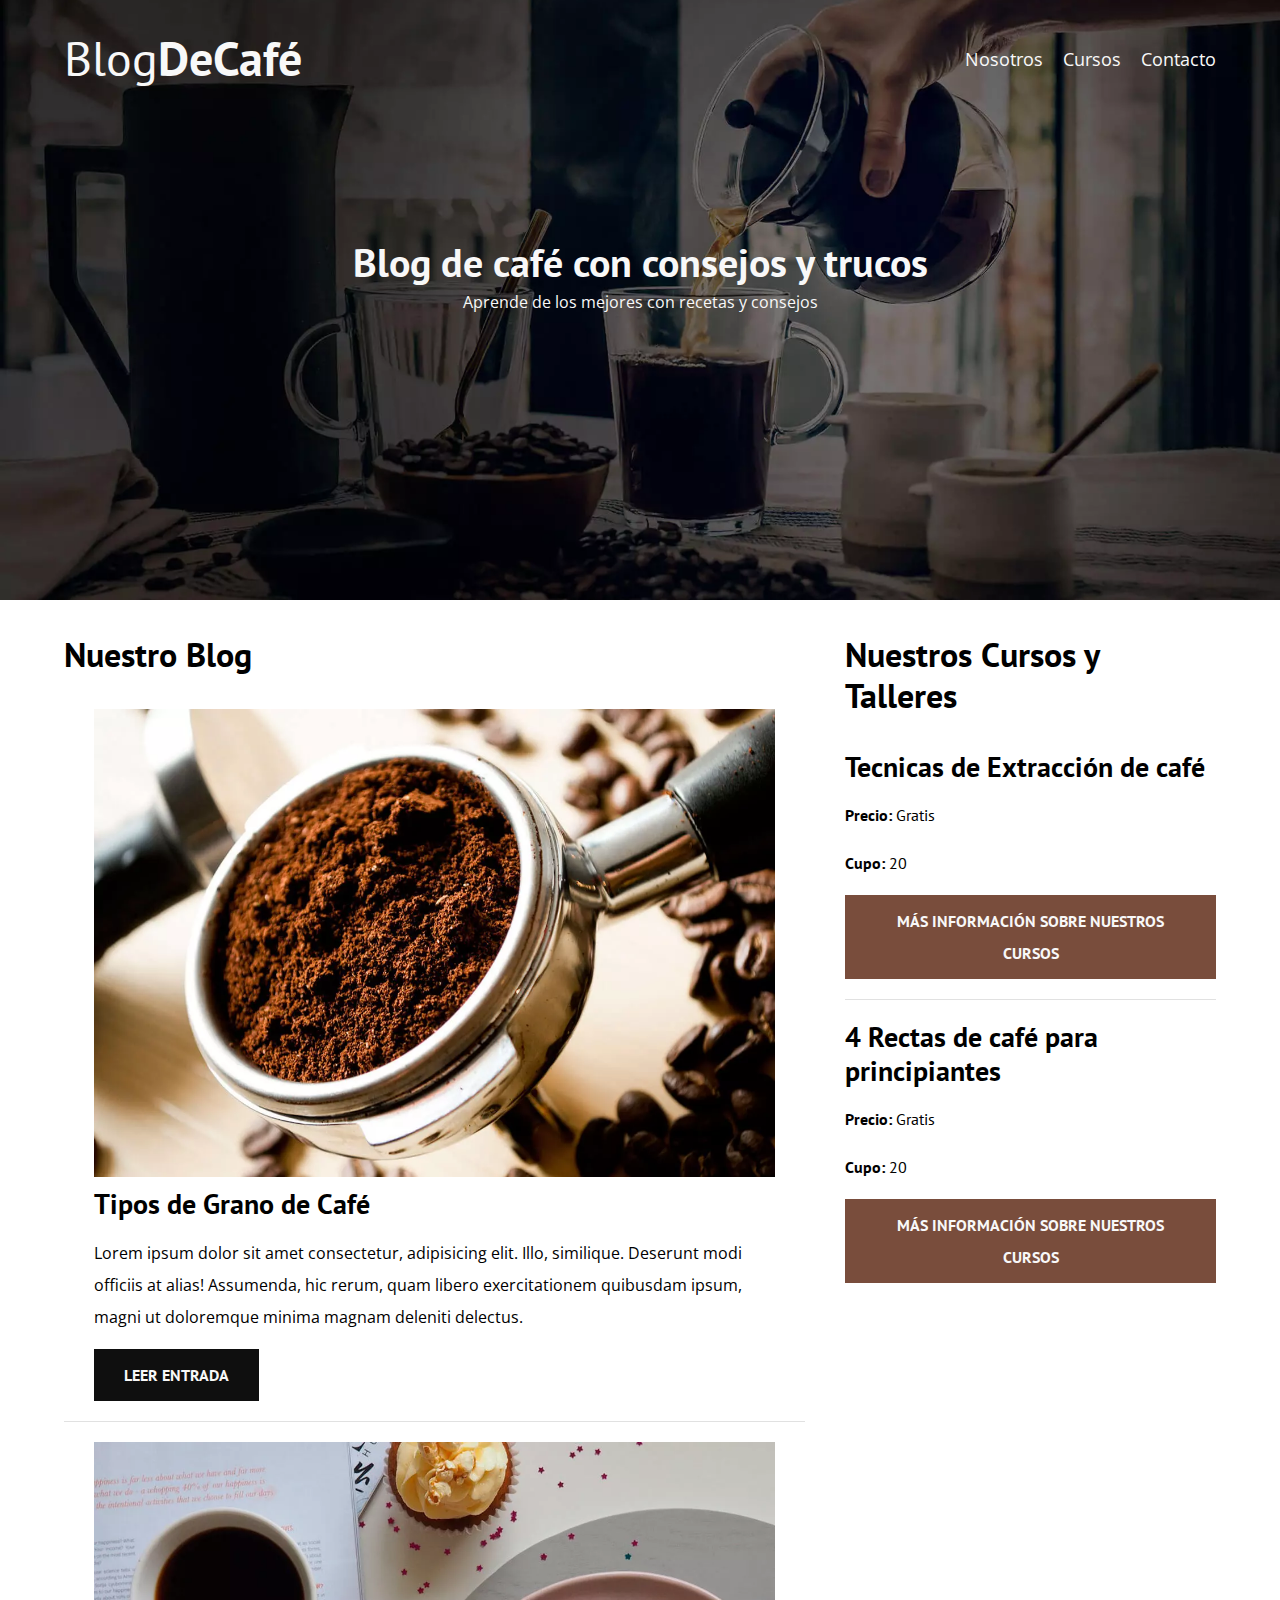
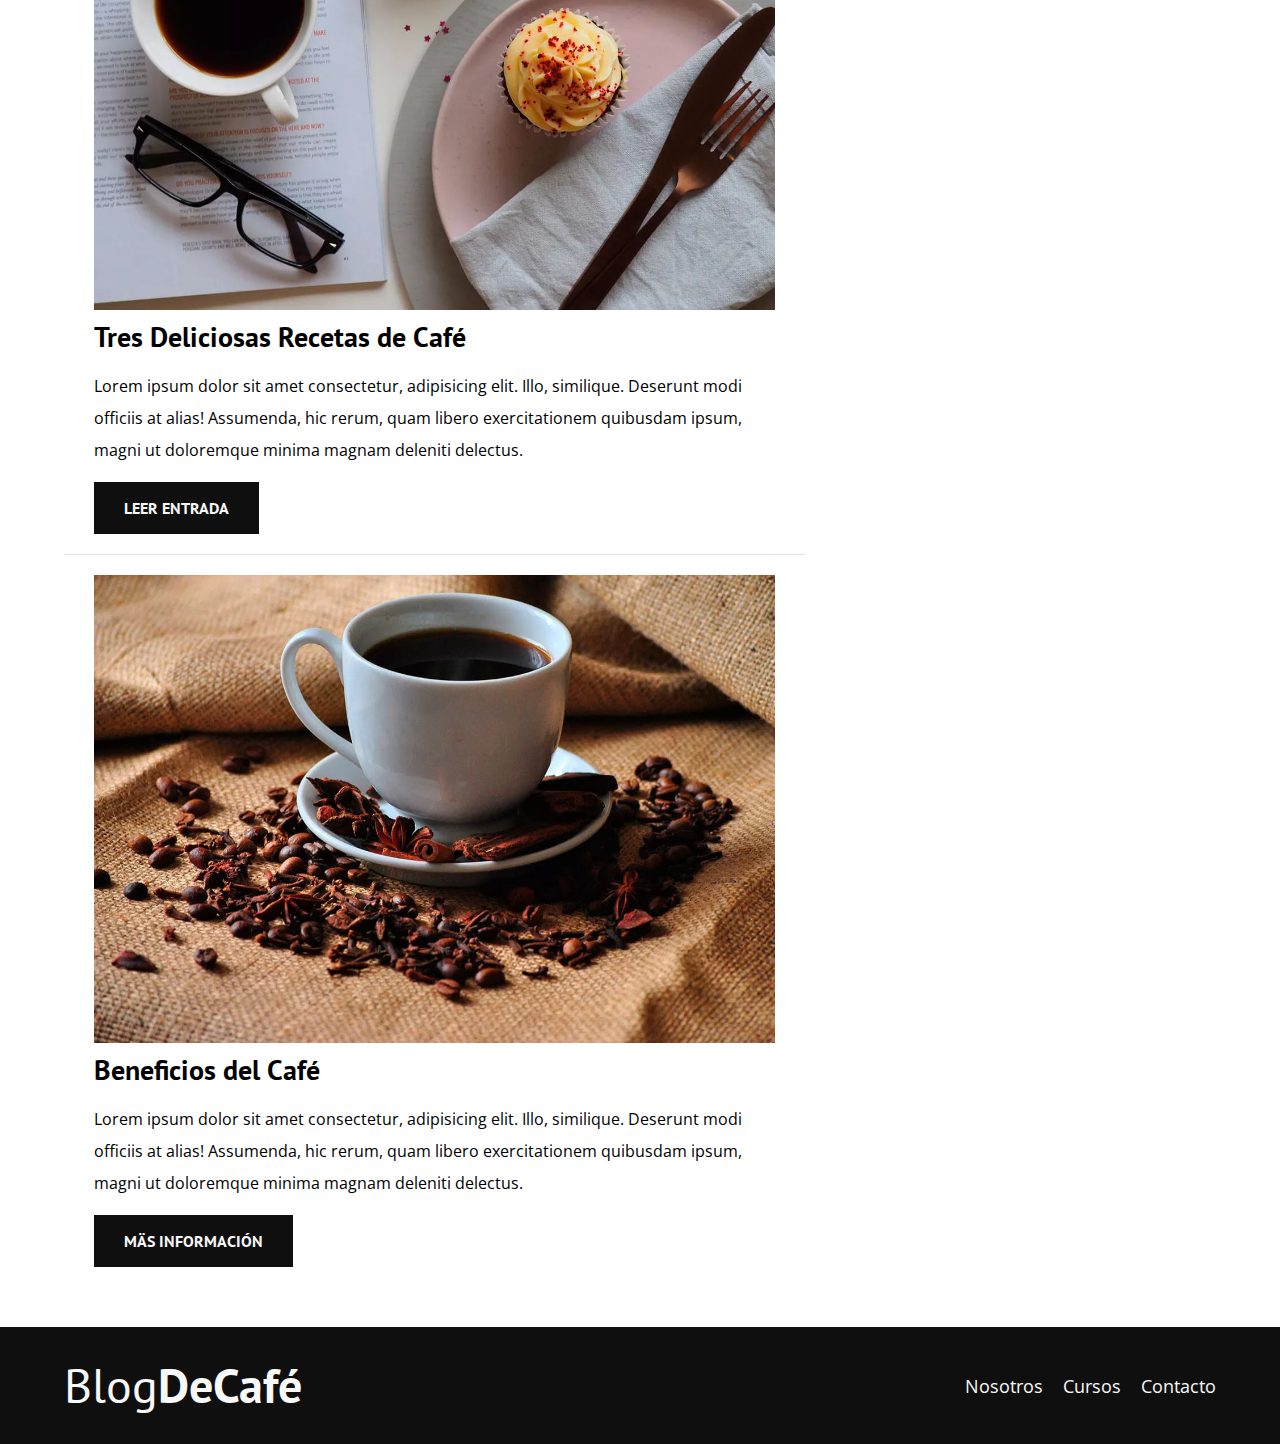
<file: index.html>
<!DOCTYPE html>
<html lang="es">
<head>
    <meta charset="UTF-8">
    <meta name="viewport" content="width=device-width, initial-scale=1.0">
    <title>Blog de Café</title>
    <meta name="description" content="Página web de blog de café">

    <!-- Prefetch -->
    <link rel="prefetch" href="nosotros.html" as="document">

    <link rel="preconnect" href="https://fonts.gstatic.com">
    <link rel="preconnect" href="https://fonts.gstatic.com">

    <!-- Preload -->
    <link rel="preload" href="css/normalize.css" as="style">
    <link rel="stylesheet" href="css/normalize.css">

    <link rel="preload" href="https://fonts.googleapis.com/css2?family=Open+Sans&family=PT+Sans:wght@400;700&display=swap" crossorigin="crossorigin" as="font" >
    <link href="https://fonts.googleapis.com/css2?family=Open+Sans&family=PT+Sans:wght@400;700&display=swap" rel="stylesheet"> 
    
    <link rel="preload" href="css/style.css" as="style">
    <link rel="stylesheet" href="css/style.css">
</head>
<body>
    <header class="header">
        <div class="contenedor">
            <div class="barra">
                <a href="index.html" class="logo">
                    <h1 class="logo__nombre no-margin centrar-texto">Blog<span class="logo__bold">DeCafé</span></h1>
                </a>
                <nav class="navegacion">
                    <a href="nosotros.html" class="navegacion__enlace">Nosotros</a>
                    <a href="cursos.html" class="navegacion__enlace">Cursos</a>
                    <a href="contacto.html" class="navegacion__enlace">Contacto</a>
                </nav>
            </div>
        </div>
        <div class="header__texto">
            <h2 class="no-margin">Blog de café con consejos y trucos</h2>
            <p class="no-margin">Aprende de los mejores con recetas y consejos</p>   
        </div>
    </header>
    <div class="contenedor contenido-principal">
        <main class="blog">
            <h3>Nuestro Blog</h3>
            <article class="entrada">
                <div class="entrada__imagen">
                    <picture>
                        <source srcset="img/blog1.webp" type="image/webp">
                        <img loading="lazy" src="img/blog1.jpg" alt="imagen blog">
                    </picture>
                    
                </div>
                <div class="entrada__contenido">
                    <h4 class="no-margin">Tipos de Grano de Café</h4>
                    <p>Lorem ipsum dolor sit amet consectetur, adipisicing elit. Illo, similique. Deserunt modi officiis at alias! Assumenda, hic rerum, quam libero exercitationem quibusdam ipsum, magni ut doloremque minima magnam deleniti delectus.</p>
                    <a href="entrada.html" class="boton boton__primario"> Leer entrada</a>
                </div>
            </article>
            <article class="entrada">
                <div class="entrada__imagen">
                    <picture>
                        <source srcset="img/blog2.webp" type="image/webp">
                        <img loading="lazy" src="img/blog2.jpg" alt="imagen blog">
                    </picture>
                </div>
                <div class="entrada__contenido">
                    <h4 class="no-margin">Tres Deliciosas Recetas de Café</h4>
                    <p>Lorem ipsum dolor sit amet consectetur, adipisicing elit. Illo, similique. Deserunt modi officiis at alias! Assumenda, hic rerum, quam libero exercitationem quibusdam ipsum, magni ut doloremque minima magnam deleniti delectus.</p>
                    <a href="entrada.html" class="boton boton__primario"> Leer entrada</a>
                </div>
            </article>
            <article class="entrada">
                <div class="entrada__imagen">
                    <picture>
                        <source srcset="img/blog3.webp" type="image/webp">
                        <img loading="lazy" src="img/blog3.jpg" alt="imagen blog">
                    </picture>
                </div>
                <div class="entrada__contenido">
                    <h4 class="no-margin">Beneficios del Café</h4>
                    <p>Lorem ipsum dolor sit amet consectetur, adipisicing elit. Illo, similique. Deserunt modi officiis at alias! Assumenda, hic rerum, quam libero exercitationem quibusdam ipsum, magni ut doloremque minima magnam deleniti delectus.</p>
                    <a href="entrada.html" class="boton boton__primario"> mäs Información</a>
                </div>
            </article>
        </main>
        <aside class="sidebar">
            <h3>Nuestros Cursos y Talleres</h3>
                <ul class="cursos no-padding  ">
                    <li class="widget-curso">
                        <h4 class="no-margin">Tecnicas de Extracción de café</h4>
                        <p class="widget-curso__label">Precio: <span class="widget-curso__info">Gratis</span> </p>
                        <p class="widget-curso__label">Cupo: <span class="widget-curso__info">20</span> </p>
                        <a href="entrada.html" class="boton boton__secundario"> más Información sobre nuestros cursos</a>
                    </li>
                    <li class="widget-curso">
                        <h4 class="no-margin">4 Rectas de café para principiantes</h4>
                        <p class="widget-curso__label">Precio: <span class="widget-curso__info">Gratis</span> </p>
                        <p class="widget-curso__label">Cupo: <span class="widget-curso__info">20</span> </p>
                        <a href="entrada.html" class="boton boton__secundario"> más Información sobre nuestros cursos</a>
                    </li>
                </ul>
        </aside>
    
        
    </div>
    <footer class="footer">
        <div class="contenedor">
            <div class="barra">
                <a href="index.html" class="logo">
                    <h1 class="logo__nombre no-margin centrar-texto">Blog<span class="logo__bold">DeCafé</span></h1>
                </a>
                <nav class="navegacion">
                    <a href="nosotros.html" class="navegacion__enlace">Nosotros</a>
                    <a href="cursos.html" class="navegacion__enlace">Cursos</a>
                    <a href="contacto.html" class="navegacion__enlace">Contacto</a>
                </nav>
            </div>
        </div>
    </footer>
    <script src="js/modernizer.js"></script>
</body>
</html>
</file>
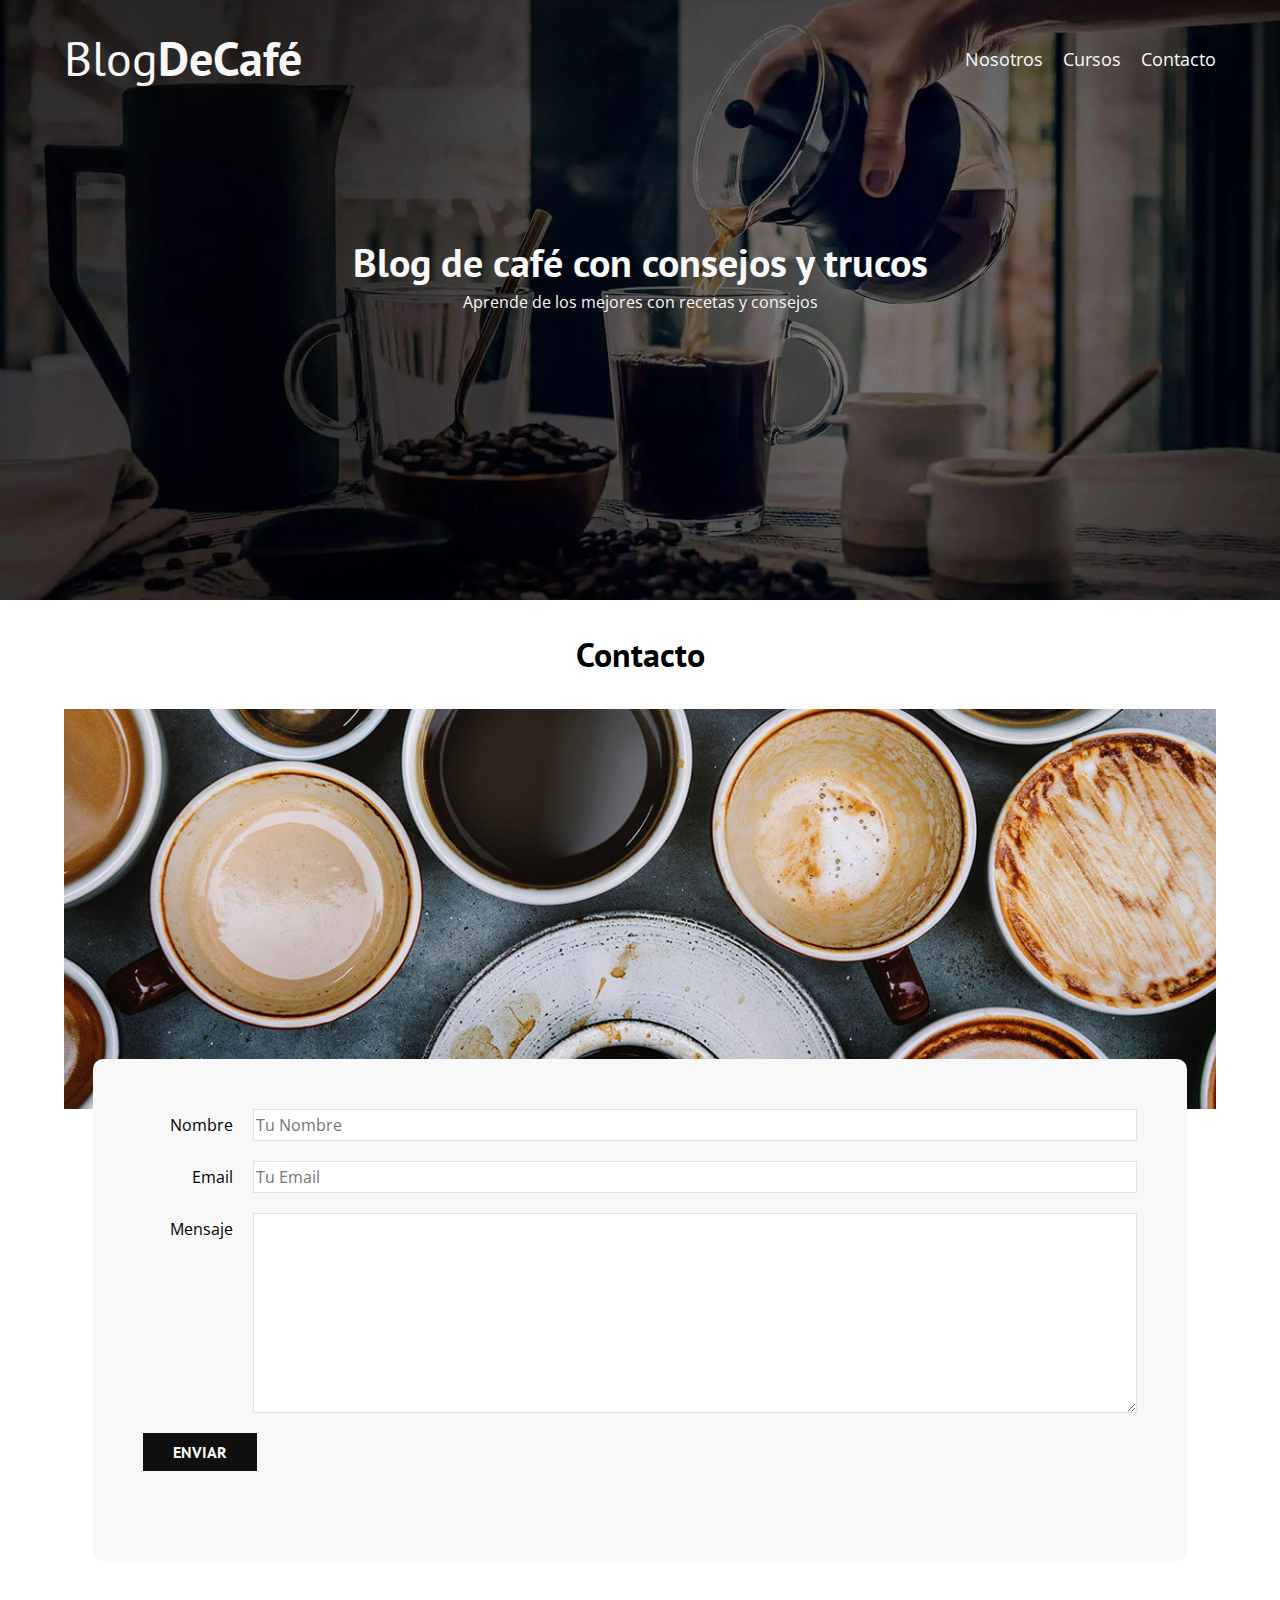
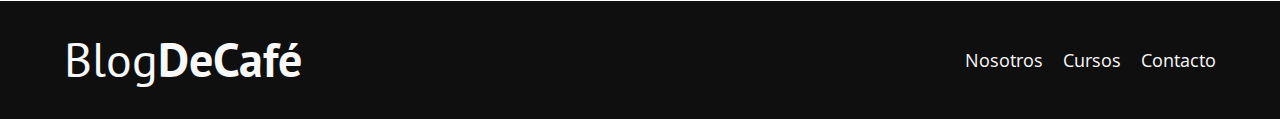
<file: contacto.html>
<!DOCTYPE html>
<html lang="es">
<head>
    <meta charset="UTF-8">
    <meta name="viewport" content="width=device-width, initial-scale=1.0">
    <title>Blog de Café</title>
    <link rel="stylesheet" href="css/normalize.css">
    <link rel="preconnect" href="https://fonts.gstatic.com">
    <link rel="preconnect" href="https://fonts.gstatic.com">
    <link href="https://fonts.googleapis.com/css2?family=Open+Sans&family=PT+Sans:wght@400;700&display=swap" rel="stylesheet"> 
    <link rel="stylesheet" href="css/style.css">
</head>
<body>
    <header class="header">
        <div class="contenedor">
            <div class="barra">
                <a href="index.html" class="logo">
                    <h1 class="logo__nombre no-margin centrar-texto">Blog<span class="logo__bold">DeCafé</span></h1>
                </a>
                <nav class="navegacion">
                    <a href="nosotros.html" class="navegacion__enlace">Nosotros</a>
                    <a href="cursos.html" class="navegacion__enlace">Cursos</a>
                    <a href="contacto.html" class="navegacion__enlace">Contacto</a>
                </nav>
            </div>
        </div>
        <div class="header__texto">
            <h2 class="no-margin">Blog de café con consejos y trucos</h2>
            <p class="no-margin">Aprende de los mejores con recetas y consejos</p>   
        </div>
    </header>
    <div class="contenedor">
        <h3 class="centrar-texto">Contacto</h3>
        <div class="contacto-bg"></div>
        <form class="formulario">
            <div class="campo">
                <label class="campo__label" for="nombre">Nombre</label>
                <input class="campo__field"
                    type="text" 
                    placeholder="Tu Nombre" 
                    id="nombre"
                >
            </div>
            <div class="campo">
                <label class="campo__label" for="email">Email</label>
                <input class="campo__field"type="email" placeholder="Tu Email" id="email">
            </div>
            <div class="campo">
                <label class="campo__label" for="mensaje">Mensaje</label>
                <textarea class="campo__field campo__field--textarea" name="" id="mensaje"></textarea>
            </div>
            <div class="campo">
                <input  type="submit" value="Enviar" class="boton boton__primario">
            </div>
        </form>
    </div>
    <footer class="footer">
        <div class="contenedor">
            <div class="barra">
                <a href="index.html" class="logo">
                    <h1 class="logo__nombre no-margin centrar-texto">Blog<span class="logo__bold">DeCafé</span></h1>
                </a>
                <nav class="navegacion">
                    <a href="nosotros.html" class="navegacion__enlace">Nosotros</a>
                    <a href="cursos.html" class="navegacion__enlace">Cursos</a>
                    <a href="contacto.html" class="navegacion__enlace">Contacto</a>
                </nav>
            </div>
        </div>
    </footer>
    <script src="js/modernizer.js"></script>
</body>
</html>
</file>
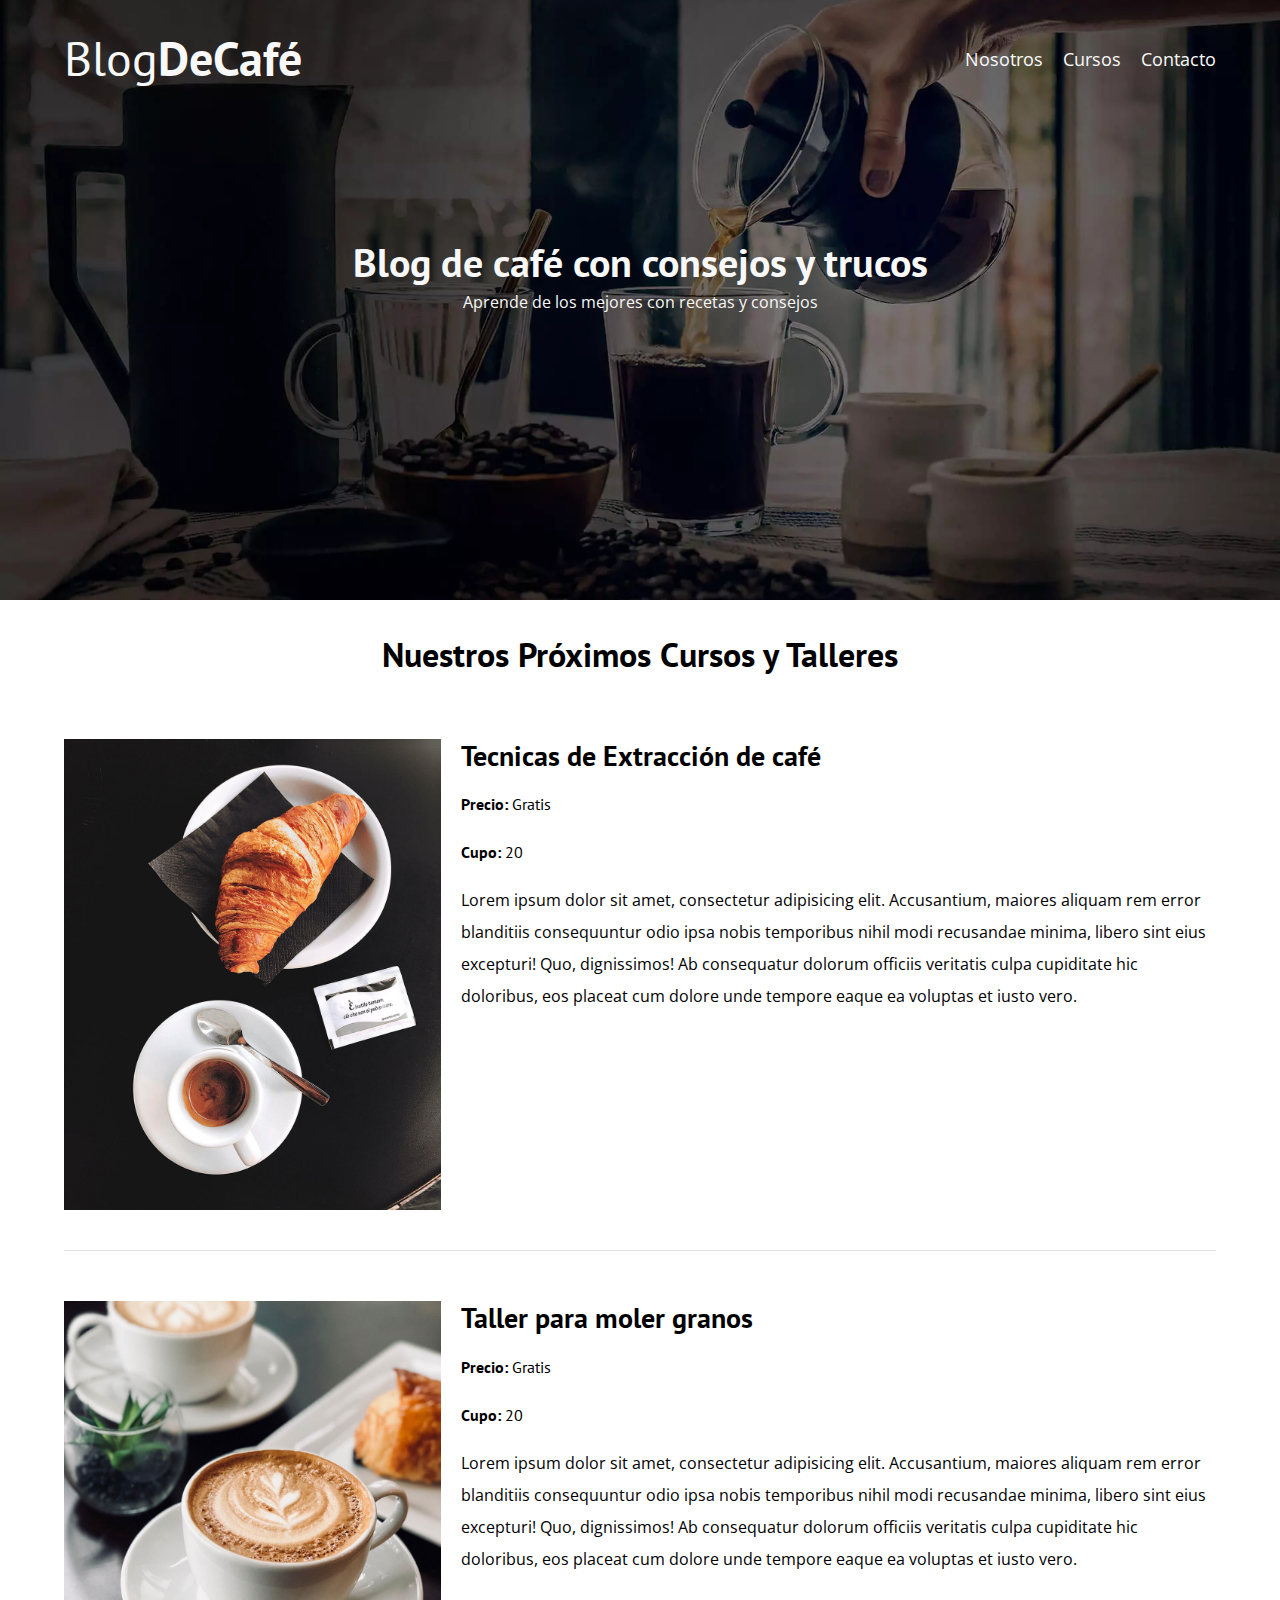
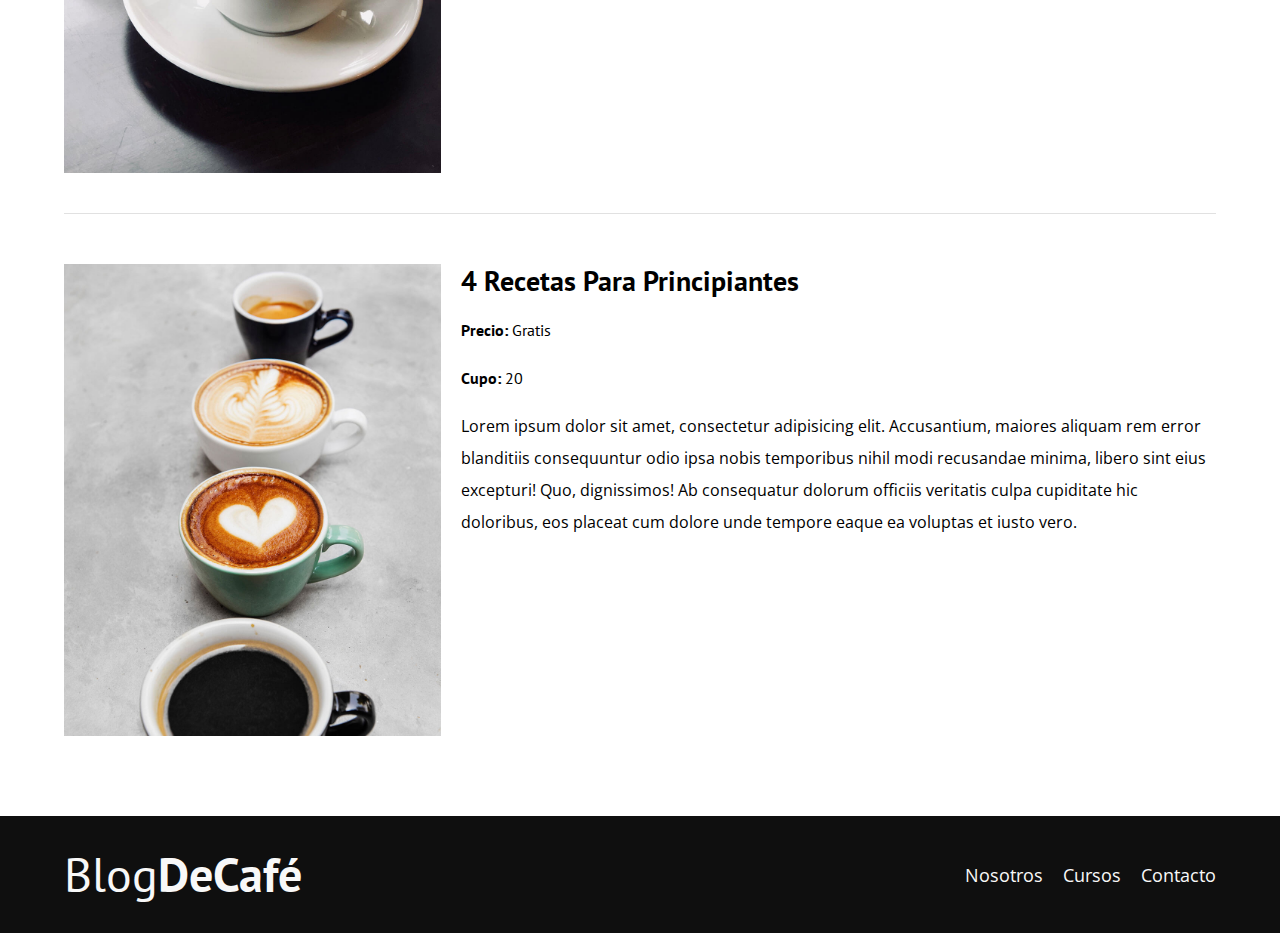
<file: cursos.html>
<!DOCTYPE html>
<html lang="es">
<head>
    <meta charset="UTF-8">
    <meta name="viewport" content="width=device-width, initial-scale=1.0">
    <title>Blog de Café</title>
    <link rel="stylesheet" href="css/normalize.css">
    <link rel="preconnect" href="https://fonts.gstatic.com">
    <link rel="preconnect" href="https://fonts.gstatic.com">
    <link href="https://fonts.googleapis.com/css2?family=Open+Sans&family=PT+Sans:wght@400;700&display=swap" rel="stylesheet"> 
    <link rel="stylesheet" href="css/style.css">
</head>
<body>
    <header class="header">
        <div class="contenedor">
            <div class="barra">
                <a href="index.html" class="logo">
                    <h1 class="logo__nombre no-margin centrar-texto">Blog<span class="logo__bold">DeCafé</span></h1>
                </a>
                <nav class="navegacion">
                    <a href="nosotros.html" class="navegacion__enlace">Nosotros</a>
                    <a href="cursos.html" class="navegacion__enlace">Cursos</a>
                    <a href="contacto.html" class="navegacion__enlace">Contacto</a>
                </nav>
            </div>
        </div>
        <div class="header__texto">
            <h2 class="no-margin">Blog de café con consejos y trucos</h2>
            <p class="no-margin">Aprende de los mejores con recetas y consejos</p>   
        </div>
    </header>
    <main class="contenedor">
        <h3 class="centrar-texto"> Nuestros Próximos Cursos y Talleres</h3>

        <div class="curso">
            <div class="curso__imagen">
                <img src="img/curso1.jpg" alt="imagen curso">
            </div>
            <div class="curso_informacion">
                <h4 class="no-margin">Tecnicas de Extracción de café</h4>
                <p class="curso__label">Precio: <span class="curso__info">Gratis</span> </p>
                <p class="curso__label">Cupo: <span class="curso__info">20</span> </p>
                <p class="curso__descripcion">
                    Lorem ipsum dolor sit amet, consectetur adipisicing elit. Accusantium, maiores aliquam rem error blanditiis consequuntur odio ipsa nobis temporibus nihil modi recusandae minima, libero sint eius excepturi! Quo, dignissimos! Ab consequatur dolorum officiis veritatis culpa cupiditate hic doloribus, eos placeat cum dolore unde tempore eaque ea voluptas et iusto vero.
                </p>
            </div><!-- curso infomacion -->       
        </div><!-- curso -->
        <div class="curso">
            <div class="curso__imagen">
            <img src="img/curso2.jpg" alt="imagen curso">
            </div>
            <div class="curso_informacion">
                <h4 class="no-margin">Taller para moler granos</h4>
                <p class="curso__label">Precio: <span class="curso__info">Gratis</span> </p>
                <p class="curso__label">Cupo: <span class="curso__info">20</span> </p>
                <p class="curso__descripcion">
                    Lorem ipsum dolor sit amet, consectetur adipisicing elit. Accusantium, maiores aliquam rem error blanditiis consequuntur odio ipsa nobis temporibus nihil modi recusandae minima, libero sint eius excepturi! Quo, dignissimos! Ab consequatur dolorum officiis veritatis culpa cupiditate hic doloribus, eos placeat cum dolore unde tempore eaque ea voluptas et iusto vero.
                </p>
            </div><!-- curso infomacion -->       
        </div><!-- curso -->
        <div class="curso">
            <div class="curso__imagen">
            <img src="img/curso3.jpg" alt="imagen curso">
            </div>
            <div class="curso_informacion">
                <h4 class="no-margin">4 Recetas Para Principiantes</h4>
                <p class="curso__label">Precio: <span class="curso__info">Gratis</span> </p>
                <p class="curso__label">Cupo: <span class="curso__info">20</span> </p>
                <p class="curso__descripcion">
                    Lorem ipsum dolor sit amet, consectetur adipisicing elit. Accusantium, maiores aliquam rem error blanditiis consequuntur odio ipsa nobis temporibus nihil modi recusandae minima, libero sint eius excepturi! Quo, dignissimos! Ab consequatur dolorum officiis veritatis culpa cupiditate hic doloribus, eos placeat cum dolore unde tempore eaque ea voluptas et iusto vero.
                </p>
            </div><!-- curso infomacion -->       
        </div><!-- curso -->
    </main>
    </div>
    <footer class="footer">
        <div class="contenedor">
            <div class="barra">
                <a href="index.html" class="logo">
                    <h1 class="logo__nombre no-margin centrar-texto">Blog<span class="logo__bold">DeCafé</span></h1>
                </a>
                <nav class="navegacion">
                    <a href="nosotros.html" class="navegacion__enlace">Nosotros</a>
                    <a href="cursos.html" class="navegacion__enlace">Cursos</a>
                    <a href="contacto.html" class="navegacion__enlace">Contacto</a>
                </nav>
            </div>
        </div>
    </footer>
    <script src="js/modernizer.js"></script>
</body>
</html>
</file>
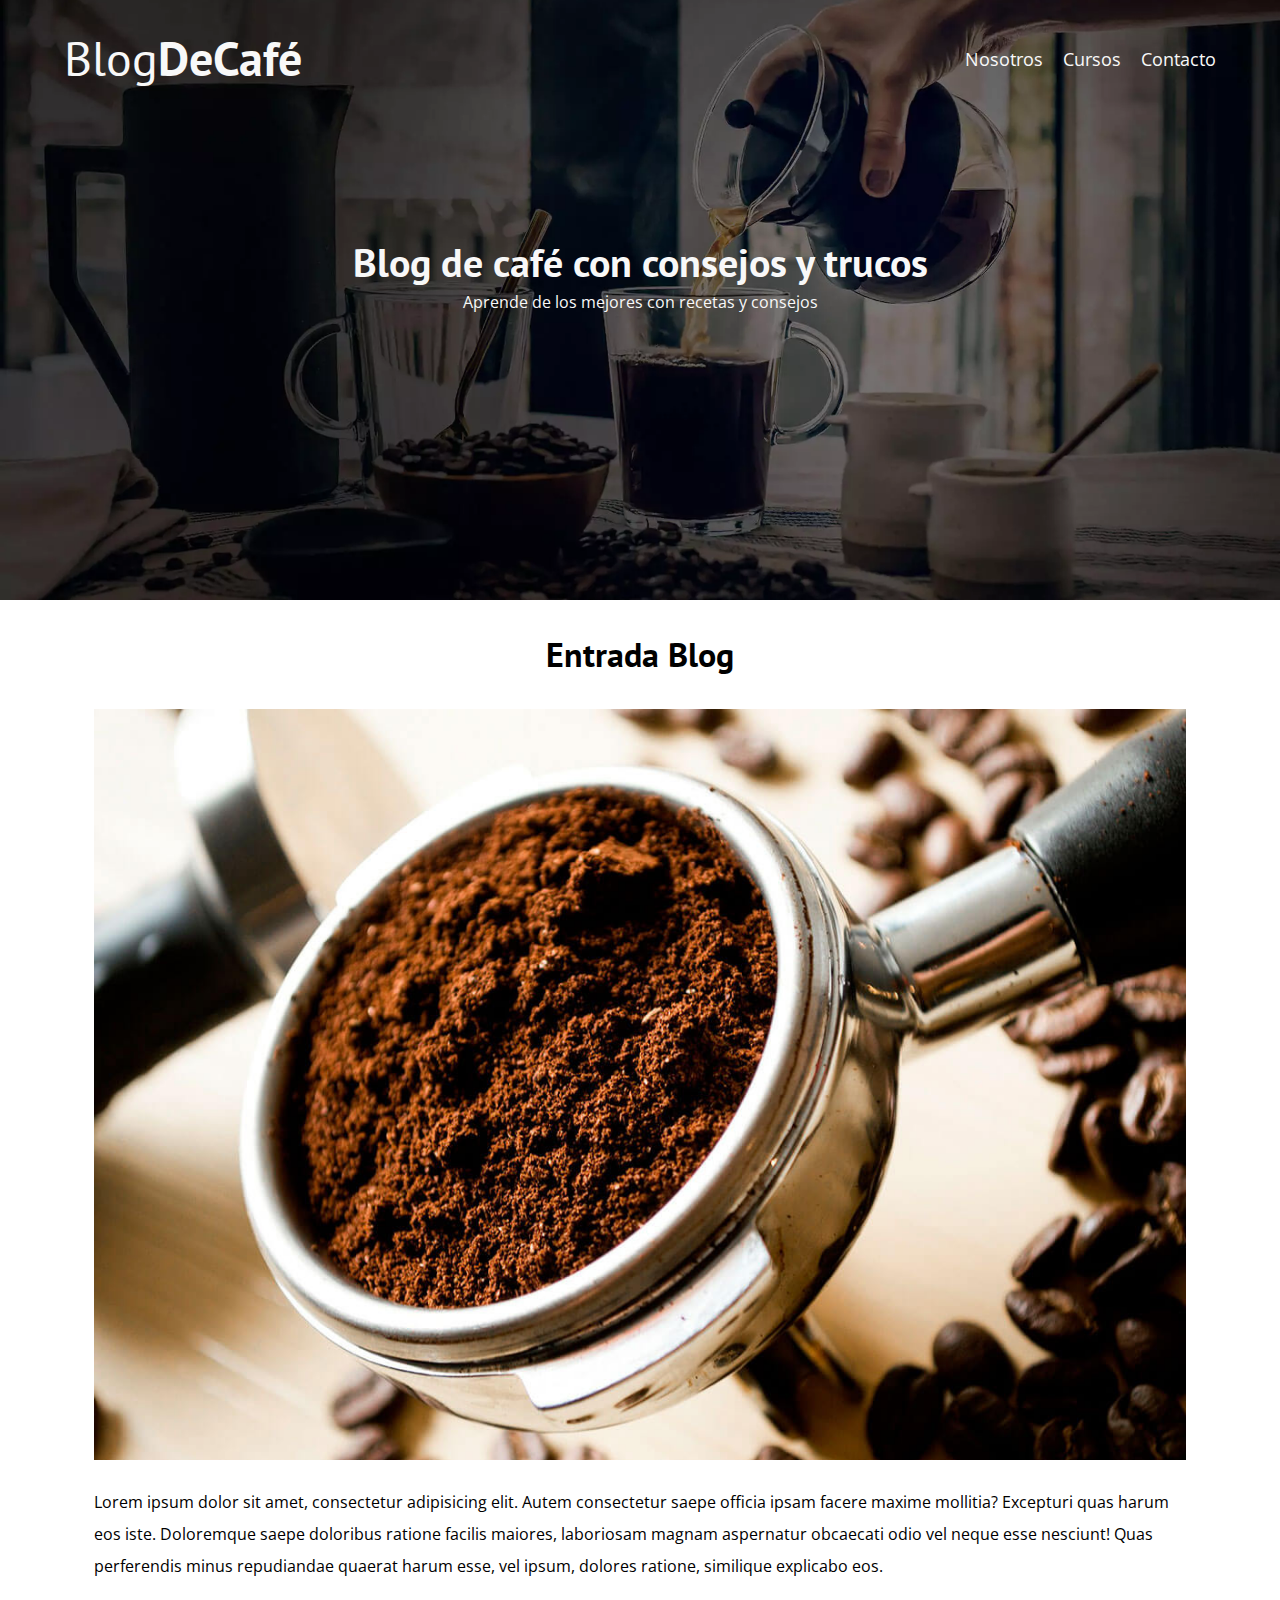
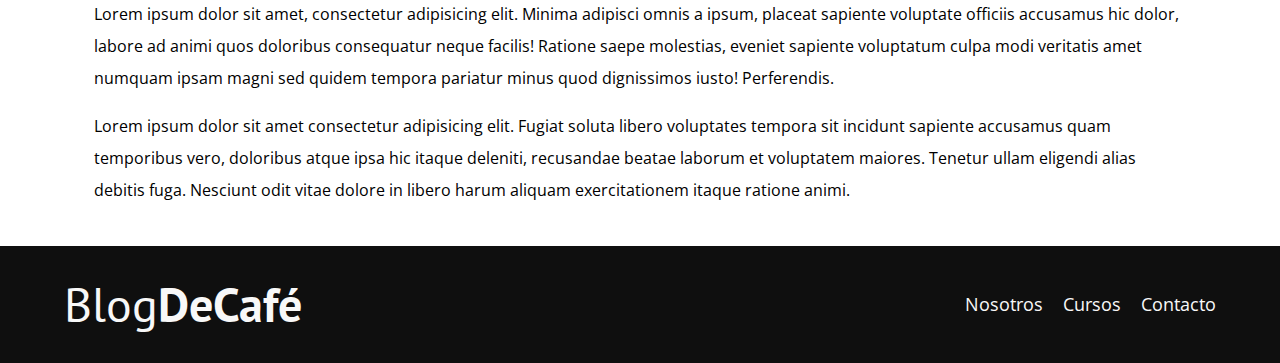
<file: entrada.html>
<!DOCTYPE html>
<html lang="es">
<head>
    <meta charset="UTF-8">
    <meta name="viewport" content="width=device-width, initial-scale=1.0">
    <title>Blog de Café</title>
    <link rel="stylesheet" href="css/normalize.css">
    <link rel="preconnect" href="https://fonts.gstatic.com">
    <link rel="preconnect" href="https://fonts.gstatic.com">
    <link href="https://fonts.googleapis.com/css2?family=Open+Sans&family=PT+Sans:wght@400;700&display=swap" rel="stylesheet"> 
    <link rel="stylesheet" href="css/style.css">
</head>
<body>
    <header class="header">
        <div class="contenedor">
            <div class="barra">
                <a href="index.html" class="logo">
                    <h1 class="logo__nombre no-margin centrar-texto">Blog<span class="logo__bold">DeCafé</span></h1>
                </a>
                <nav class="navegacion">
                    <a href="nosotros.html" class="navegacion__enlace">Nosotros</a>
                    <a href="cursos.html" class="navegacion__enlace">Cursos</a>
                    <a href="contacto.html" class="navegacion__enlace">Contacto</a>
                </nav>
            </div>
        </div>
        <div class="header__texto">
            <h2 class="no-margin">Blog de café con consejos y trucos</h2>
            <p class="no-margin">Aprende de los mejores con recetas y consejos</p>   
        </div>
    </header>
    <main class="contenedor">
        <h3 class="centrar-texto">Entrada Blog</h3>
        <div class="entrada"> 
            <div class="entrada__imagen"> 
                <img src="img/blog1.jpg" alt="imagen blog">
            </div>
            <div class="sobre__nosotros--texto">
            <p> Lorem ipsum dolor sit amet, consectetur adipisicing elit. Autem consectetur saepe officia ipsam facere maxime mollitia? Excepturi quas harum eos iste. Doloremque saepe doloribus ratione facilis maiores, laboriosam magnam aspernatur obcaecati odio vel neque esse nesciunt! Quas perferendis minus repudiandae quaerat harum esse, vel ipsum, dolores ratione, similique explicabo eos.</p>
            <p>Lorem ipsum dolor sit amet, consectetur adipisicing elit. Minima adipisci omnis a ipsum, placeat sapiente voluptate officiis accusamus hic dolor, labore ad animi quos doloribus consequatur neque facilis! Ratione saepe molestias, eveniet sapiente voluptatum culpa modi veritatis amet numquam ipsam magni sed quidem tempora pariatur minus quod dignissimos iusto! Perferendis.</p>
            <p>Lorem ipsum dolor sit amet consectetur adipisicing elit. Fugiat soluta libero voluptates tempora sit incidunt sapiente accusamus quam temporibus vero, doloribus atque ipsa hic itaque deleniti, recusandae beatae laborum et voluptatem maiores. Tenetur ullam eligendi alias debitis fuga. Nesciunt odit vitae dolore in libero harum aliquam exercitationem itaque ratione animi.</p>
            </div>
        </div>
    </main>
    </div>
    <footer class="footer">
        <div class="contenedor">
            <div class="barra">
                <a href="index.html" class="logo">
                    <h1 class="logo__nombre no-margin centrar-texto">Blog<span class="logo__bold">DeCafé</span></h1>
                </a>
                <nav class="navegacion">
                    <a href="nosotros.html" class="navegacion__enlace">Nosotros</a>
                    <a href="cursos.html" class="navegacion__enlace">Cursos</a>
                    <a href="contacto.html" class="navegacion__enlace">Contacto</a>
                </nav>
            </div>
        </div>
    </footer>
    <script src="js/modernizer.js"></script>
</body>
</html>
</file>
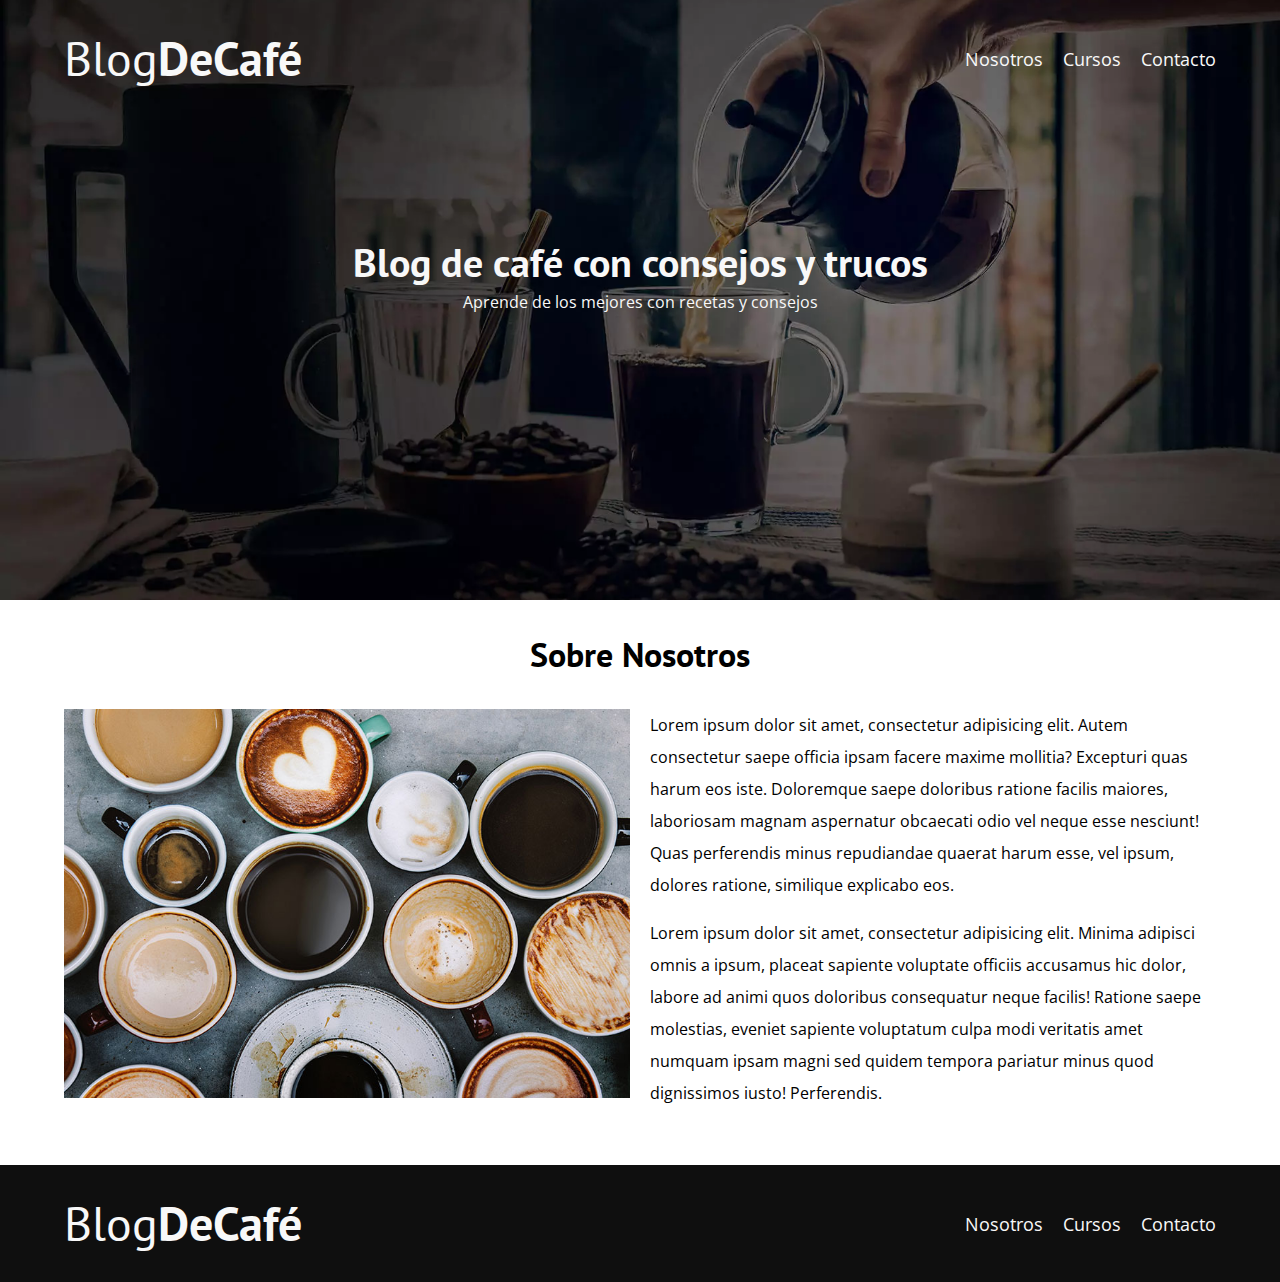
<file: nosotros.html>
<!DOCTYPE html>
<html lang="es">
<head>
    <meta charset="UTF-8">
    <meta name="viewport" content="width=device-width, initial-scale=1.0">
    <title>Blog de Café</title>
    <link rel="stylesheet" href="css/normalize.css">
    <link rel="preconnect" href="https://fonts.gstatic.com">
    <link rel="preconnect" href="https://fonts.gstatic.com">
    <link href="https://fonts.googleapis.com/css2?family=Open+Sans&family=PT+Sans:wght@400;700&display=swap" rel="stylesheet"> 
    <link rel="stylesheet" href="css/style.css">
</head>
<body>
    <header class="header">
        <div class="contenedor">
            <div class="barra">
                <a href="index.html" class="logo">
                    <h1 class="logo__nombre no-margin centrar-texto">Blog<span class="logo__bold">DeCafé</span></h1>
                </a>
                <nav class="navegacion">
                    <a href="nosotros.html" class="navegacion__enlace">Nosotros</a>
                    <a href="cursos.html" class="navegacion__enlace">Cursos</a>
                    <a href="contacto.html" class="navegacion__enlace">Contacto</a>
                </nav>
            </div>
        </div>
        <div class="header__texto">
            <h2 class="no-margin">Blog de café con consejos y trucos</h2>
            <p class="no-margin">Aprende de los mejores con recetas y consejos</p>   
        </div>
    </header>
    <main class="contenedor">
        <h3 class="centrar-texto">Sobre Nosotros</h3>
        <div class="sobre-nosotros"> 
            <div class="sobre__nosotros--imagen"> <img src="img/nosotros.jpg" alt="imagen nosotros"></div>
            <div class="sobre__nosotros--texto">
            <p class="no-margin"> Lorem ipsum dolor sit amet, consectetur adipisicing elit. Autem consectetur saepe officia ipsam facere maxime mollitia? Excepturi quas harum eos iste. Doloremque saepe doloribus ratione facilis maiores, laboriosam magnam aspernatur obcaecati odio vel neque esse nesciunt! Quas perferendis minus repudiandae quaerat harum esse, vel ipsum, dolores ratione, similique explicabo eos.</p>
            <p>Lorem ipsum dolor sit amet, consectetur adipisicing elit. Minima adipisci omnis a ipsum, placeat sapiente voluptate officiis accusamus hic dolor, labore ad animi quos doloribus consequatur neque facilis! Ratione saepe molestias, eveniet sapiente voluptatum culpa modi veritatis amet numquam ipsam magni sed quidem tempora pariatur minus quod dignissimos iusto! Perferendis.</p>
            </div>
        </div>
    </main>
    
    <footer class="footer">
        <div class="contenedor">
            <div class="barra">
                <a href="index.html" class="logo">
                    <h1 class="logo__nombre no-margin centrar-texto">Blog<span class="logo__bold">DeCafé</span></h1>
                </a>
                <nav class="navegacion">
                    <a href="nosotros.html" class="navegacion__enlace">Nosotros</a>
                    <a href="cursos.html" class="navegacion__enlace">Cursos</a>
                    <a href="contacto.html" class="navegacion__enlace">Contacto</a>
                </nav>
            </div>
        </div>
    </footer>
    <script src="js/modernizer.js"></script>
</body>
</html>
</file>
<file: css/style.css>
:root{
    --fuenteHeading: 'PT Sans', sans-serif;
    --fuenteParrafos: 'Open Sans', sans-serif;
    
    --primario: #794D3C;
    --gris: #e1e1e1;
    --blanco: #f8f8f8;
    --negro: #0f0f0f;
}
html{
    box-sizing: border-box;
    font-size: 62.5%;
}
*, *:before, *:after{
    box-sizing: inherit;
}
body{
    font-family: var(--fuenteParrafos);
    font-size: 1.6rem;
    line-height: 2;
}
/* Globales */
.contenedor{
    max-width: 120rem;
    width: 90%;
    width: min(90%, 120rem);/* es igual a la propiedad definida en las lineas de arriba */
    margin: 0 auto;
}
a{
    text-decoration: none;
}
h1, h2, h3, h4{ font-family: var(--fuenteHeading);
line-height: 1.2;}
h1{font-size: 4.8rem}
h2{font-size: 4rem}
h3{font-size: 3.4rem;}
h4{font-size: 2.8rem;}
img{max-width: 100%;}
/* utilidades */
.no-margin{margin: 0;}
.no-padding{padding: 0;}
.centrar-texto{text-align: center;}
/* header */
.webp .header{
    background-image: url(../img/banner.webp);
}
.no-webp .header{
    background-image: url(../img/banner.jpg);
}
.header{
    height: 60rem;
    background-size: cover;
    background-repeat: no-repeat;
    background-position: center center; /* Excelente para centrar imagenes */
}
.header__texto{
    text-align: center;
    color: var(--blanco);
    margin-top: 5rem;
}
@media (min-width: 768px) {
    .header__texto{
        margin-top:15rem;
    }
}
.barra{
    padding-top: 3rem;
}
@media (min-width: 768px) {
    .barra{
        display: flex;
        justify-content: space-between;
        align-items: center;
        padding-top: 3rem;
    }
}
.logo{
    color: var(--blanco);
    
}
.logo__nombre{
    font-weight: 400;
}
.logo__bold{
    font-weight: 700;
}
@media (min-width: 768px) {
    .navegacion{
        display: flex;
        gap: 2rem;
    }
}
.navegacion__enlace{
    display: block;
    text-align: center;
    font-size: 1.8rem;
    color: var(--blanco);
}
@media (min-width: 768px) {
    .contenido-principal{
        display: grid;
        grid-template-columns: 2fr 1fr;
        gap: 4rem;
    }
}
.entrada{
    border-bottom: 1px solid var(--gris);
    margin-bottom: 2rem;
}
.entrada:last-of-type{
    border: none;
    margin-bottom: 0;
}
.boton{
    display: block;
    font-family: var(--fuenteHeading);
    color: var(--blanco);
    text-align: center;
    padding: 1rem 3rem;
    text-transform: uppercase;
    font-weight: 700;
    margin-bottom: 2rem;
    border: none;
}
.boton:hover{
    cursor: pointer;
}
@media (min-width: 768px) {
    .boton{
        display: inline-block;
    }
}
.boton__primario{
    background-color: var(--negro);
}
.boton__secundario{
    background-color: var(--primario);
}
.cursos{
    list-style: none;
}
.widget-curso{
    border-bottom: 1px solid var(--gris);
    margin-bottom: 2rem;
}
.widget-curso:last-of-type{
    border: none;
    margin-bottom: 0;
}
.widget-curso__label
{
    font-family: var(--fuenteHeading);
    font-weight: bold;
}
.widget-curso__info{
    font-weight: normal;
}
.widget-curso__label,
.widget-curso__info{
    font-weight: 2rem;
}
.footer{
    background-color: var(--negro);
    display: flex;
    align-items: center;
    justify-content: space-between; 
    padding-bottom: 3rem;
    margin-top: 4rem;
}
/* nosotros */
@media (min-width: 768px) {
    .sobre-nosotros{   /*Manera de hacerlo con flexbox  */
        display: flex;
        gap: 2rem;
    }
    .sobre__nosotros--imagen,
    .sobre__nosotros--texto{
        flex-basis: 50%;  
    }    
                                    
    .sobre-nosotros{
        display: grid;  /* Manera de hacerlo con grid, más sencillo en este caso */
        grid-template-columns: 1fr 1fr;
        gap: 2rem;
    }
}
/* Cursos */
@media (min-width: 768px) {
    .curso{
        display: grid;
        grid-template-columns: 1fr 2fr;
        gap: 2rem;
    }
}
.curso{
    padding: 3rem 0;
    border-bottom: 1px solid var(--gris) ;
}
.curso:last-of-type{
    border: none;
}
.curso{
    border-bottom: 1px solid var(--gris);
    margin-bottom: 2rem;
}
.curso:last-of-type{
    border: none;
    margin-bottom: 0;
}
.curso__label
{
    font-family: var(--fuenteHeading);
    font-weight: bold;
}
.curso__info{
    font-weight: normal;
}
.curso__label,
.curso__info{
    font-weight: 2rem;
}
/* Entrada */
.entrada{
    padding: 0 3rem;
}
/* Contacto */
.contacto-bg{
    background-image: url(../img/contacto.jpg);
    height: 40rem ;
    background-size: cover;
    background-position: center center;
}
/* Formulario */
.formulario{
    background-color: var(--blanco);
    margin: -5rem auto 0 auto;
    width: 95%;
    padding:5rem;
    border-radius: 1rem;
    
}   

.campo{
    display: flex;
    margin-bottom: 2rem;
    gap:2rem;
    overflow: hidden;
}
.campo__label{
    flex: 0 0 9rem;
    text-align: right;
}
.campo__field{
    flex:1;
    border: 1px solid var(--gris);
}
.campo__field--textarea{
    height: 20rem;
}
</file>
